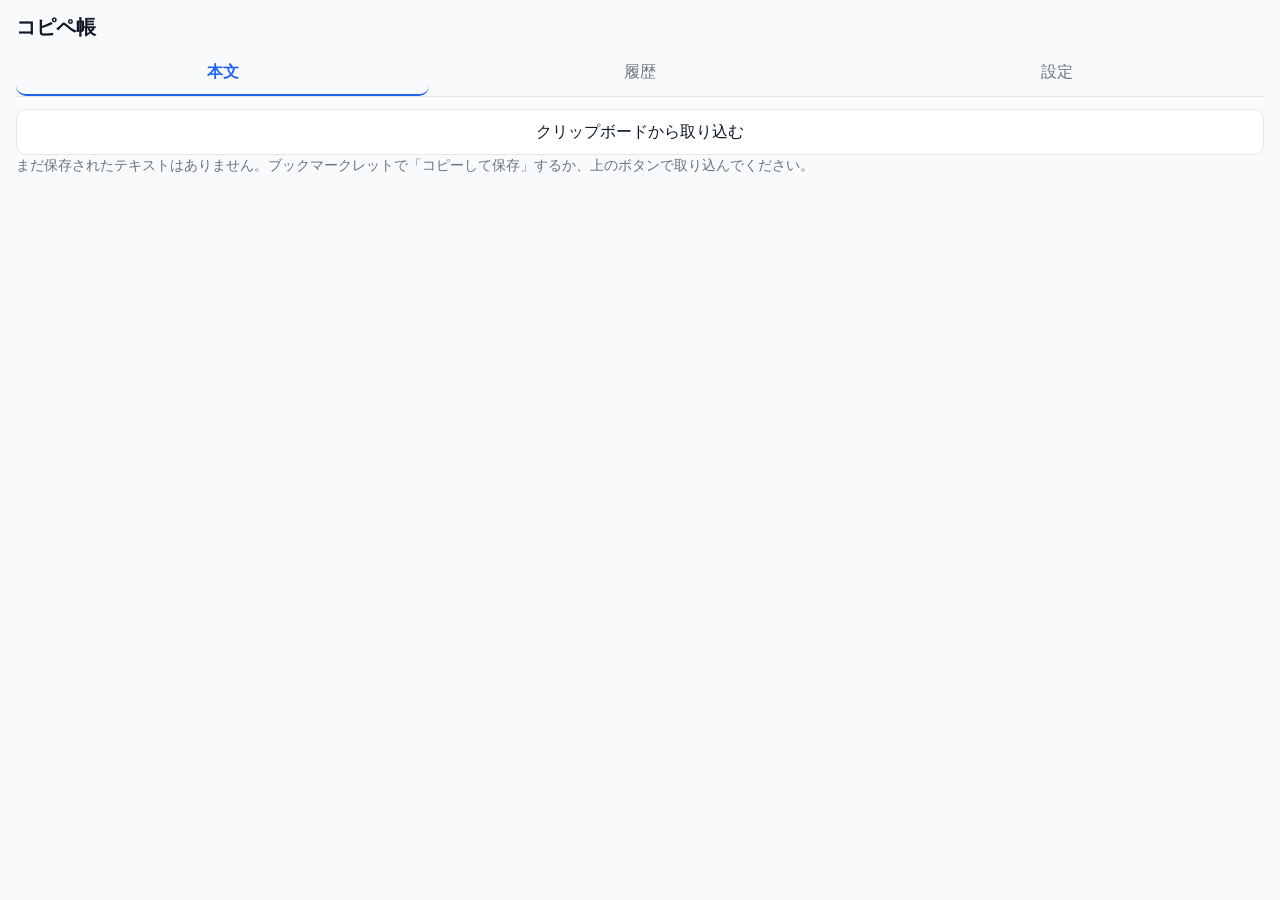
<file: index.html>
<!doctype html>
<html lang="ja">
<head>
<meta charset="utf-8">
<meta name="viewport" content="width=device-width, initial-scale=1, viewport-fit=cover">
<title>コピペ帳</title>
<link rel="stylesheet" href="style.css">
</head>
<body>
<header>
  <h1>コピペ帳</h1>
  <nav>
    <button type="button" data-tab="detail" class="active">本文</button>
    <button type="button" data-tab="history">履歴</button>
    <button type="button" data-tab="settings">設定</button>
  </nav>
</header>

<main>
  <section id="tab-detail">
    <button type="button" id="paste-in" class="wide">クリップボードから取り込む</button>
    <div id="empty" class="note">まだ保存されたテキストはありません。ブックマークレットで「コピーして保存」するか、上のボタンで取り込んでください。</div>
    <div id="detail" hidden>
      <div class="meta"><span id="meta-date"></span> <a id="meta-src" target="_blank" rel="noopener"></a></div>
      <textarea id="text" spellcheck="false"></textarea>
      <div class="row">
        <button type="button" id="select-all">全文選択</button>
        <button type="button" id="copy-all" class="primary">全文コピー</button>
        <button type="button" id="delete-one" class="danger">削除</button>
      </div>
      <h2>送る</h2>
      <p class="note">ボタンを押すと全文をコピーしてからアプリを開きます。本文を受け取れないアプリでは、開いた先で長押し→ペーストしてください。</p>
      <div id="apps" class="grid"></div>
    </div>
    <div id="toast" hidden></div>
  </section>

  <section id="tab-history" hidden>
    <ul id="history"></ul>
    <button type="button" id="clear-all" class="wide danger">履歴をすべて削除</button>
  </section>

  <section id="tab-settings" hidden>
    <h2>ブックマークレットの登録</h2>
    <ol class="steps">
      <li>下の「コードをコピー」を押します。</li>
      <li>このページをブックマークに追加します（共有ボタン →「ブックマークを追加」）。名前は「範囲コピー」などにします。</li>
      <li>ブックマーク一覧でそのブックマークを編集し、アドレス欄を消してコピーしたコードを貼り付けて保存します。</li>
      <li>使うときは、コピーしたいページでブックマークから「範囲コピー」を選びます。Chromeではアドレスバーに「範囲コピー」と入力して候補から選びます。</li>
    </ol>
    <button type="button" id="copy-bm" class="wide primary">コードをコピー</button>
    <textarea id="bm-code" readonly rows="4"></textarea>

    <h2>送り先アプリ</h2>
    <p class="note">URLの <code>{text}</code> が本文に置き換わります。<code>{web}</code> は本文がURLならそのページ、それ以外はGoogle検索です。<code>{chrome}</code> は同じ内容をChromeで開きます。</p>
    <ul id="app-list"></ul>
    <div class="row">
      <input id="new-name" placeholder="表示名">
      <input id="new-url" placeholder="URL（例: mailto:?body={text}）">
    </div>
    <div class="row">
      <button type="button" id="add-app" class="primary">追加</button>
      <button type="button" id="reset-apps">初期設定に戻す</button>
    </div>

    <h2>メモアプリ用ショートカット</h2>
    <p class="note">「メモ」ボタンはショートカットアプリ経由で本文を渡します。ショートカットアプリで新規ショートカットを作り、名前を「メモに追加」、アクションを「メモを作成」（本文に「ショートカットの入力」）にしてください。</p>
  </section>
</main>

<script src="app.js"></script>
</body>
</html>
</file>
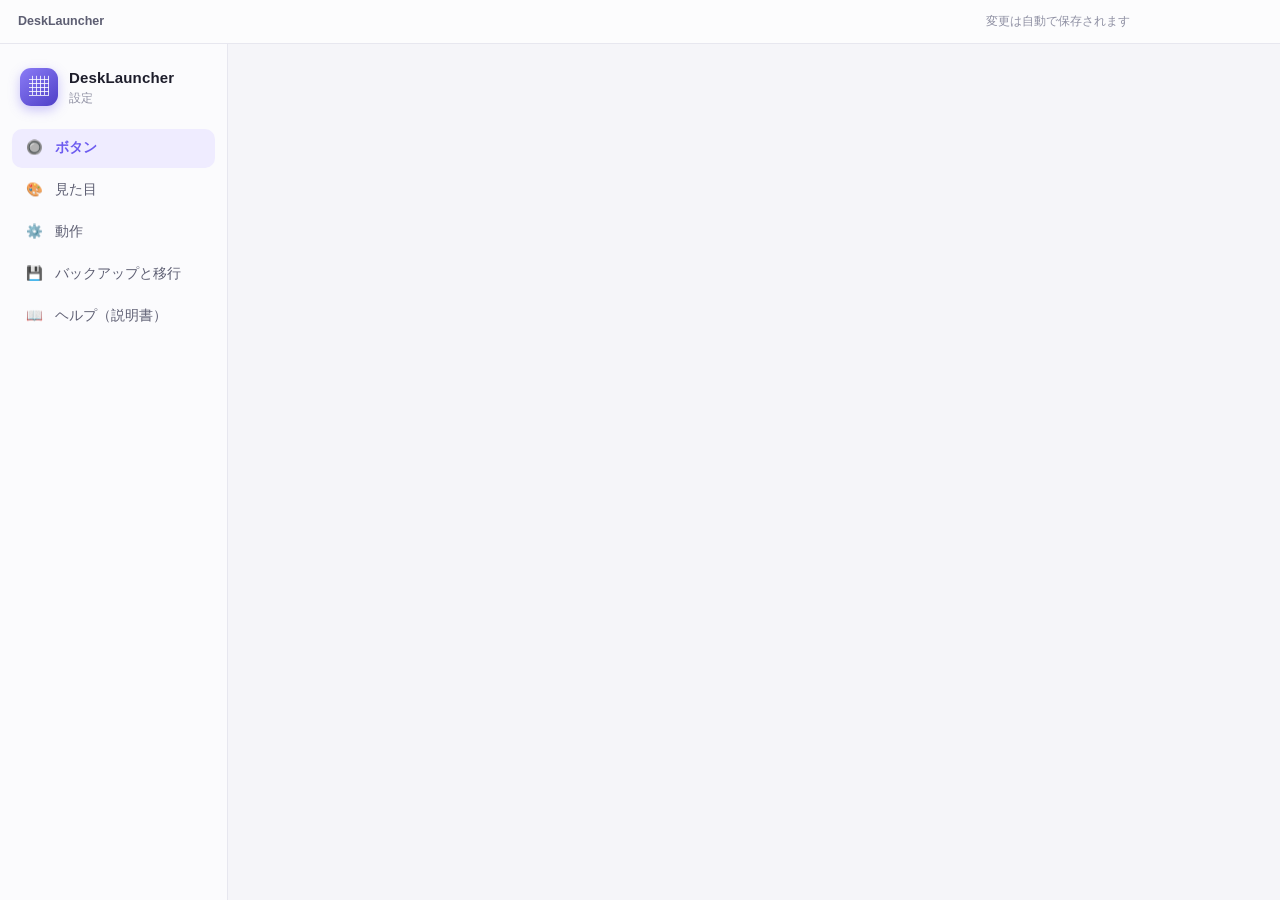
<file: launcher/src/renderer/settings.html>
<!doctype html>
<html lang="ja">
<head>
<meta charset="utf-8">
<meta http-equiv="Content-Security-Policy" content="default-src 'self'; img-src 'self' data:; style-src 'self' 'unsafe-inline'">
<title>DeskLauncher 設定</title>
<link rel="stylesheet" href="panel.css">
<link rel="stylesheet" href="settings.css">
</head>
<body>
<div class="titlebar"><span class="app-name">DeskLauncher</span><span class="saved" id="saved">変更は自動で保存されます</span></div>
<div class="layout">
  <nav class="side">
    <div class="brand">
      <div class="logo">▦</div>
      <div><div class="brand-name">DeskLauncher</div><div class="brand-sub">設定</div></div>
    </div>
    <button class="nav on" data-tab="buttons"><span>🔘</span>ボタン</button>
    <button class="nav" data-tab="look"><span>🎨</span>見た目</button>
    <button class="nav" data-tab="behavior"><span>⚙️</span>動作</button>
    <button class="nav" data-tab="backup"><span>💾</span>バックアップと移行</button>
    <button class="nav" data-tab="help"><span>📖</span>ヘルプ（説明書）</button>
    <div class="side-foot" id="version"></div>
  </nav>
  <main id="main">
    <section class="tab on" id="tab-buttons"></section>
    <section class="tab" id="tab-look"></section>
    <section class="tab" id="tab-behavior"></section>
    <section class="tab" id="tab-backup"></section>
    <section class="tab" id="tab-help"></section>
  </main>
</div>
<div class="modal-back" id="modal"></div>
<div class="snack" id="snack"></div>
<script src="common.js"></script>
<script src="markdown.js"></script>
<script src="settings.js"></script>
</body>
</html>
</file>
<file: style.css>
:root {
  --bg: #f9fafb;
  --fg: #111827;
  --muted: #6b7280;
  --card: #ffffff;
  --line: #e5e7eb;
  --accent: #2563eb;
  --danger: #dc2626;
}
@media (prefers-color-scheme: dark) {
  :root {
    --bg: #111827;
    --fg: #f3f4f6;
    --muted: #9ca3af;
    --card: #1f2937;
    --line: #374151;
    --accent: #3b82f6;
    --danger: #ef4444;
  }
}
* { box-sizing: border-box; }
body {
  margin: 0;
  background: var(--bg);
  color: var(--fg);
  font: 16px/1.5 -apple-system, BlinkMacSystemFont, "Hiragino Sans", sans-serif;
  padding: env(safe-area-inset-top) 16px calc(24px + env(safe-area-inset-bottom));
}
header { position: sticky; top: 0; background: var(--bg); padding-top: 8px; z-index: 1; }
h1 { font-size: 20px; margin: 4px 0 8px; }
h2 { font-size: 16px; margin: 24px 0 8px; }
nav { display: flex; gap: 4px; border-bottom: 1px solid var(--line); }
nav button { flex: 1; border: 0; background: none; color: var(--muted); padding: 10px; font: inherit; border-bottom: 2px solid transparent; }
nav button.active { color: var(--accent); border-bottom-color: var(--accent); font-weight: 600; }
main { padding-top: 12px; }
button, input {
  font: inherit;
  color: var(--fg);
  background: var(--card);
  border: 1px solid var(--line);
  border-radius: 10px;
  padding: 10px 14px;
}
button.primary { background: var(--accent); border-color: var(--accent); color: #fff; font-weight: 600; }
button.danger { color: var(--danger); }
button.wide { width: 100%; }
input { flex: 1; min-width: 0; }
textarea {
  width: 100%;
  font: 15px/1.6 -apple-system, BlinkMacSystemFont, "Hiragino Sans", sans-serif;
  color: var(--fg);
  background: var(--card);
  border: 1px solid var(--line);
  border-radius: 10px;
  padding: 10px;
}
#text { height: 45vh; margin: 8px 0; }
#bm-code { font-family: ui-monospace, monospace; font-size: 12px; margin-top: 8px; }
.row { display: flex; gap: 8px; margin: 8px 0; flex-wrap: wrap; }
.row button { flex: 1; }
.grid { display: grid; grid-template-columns: repeat(3, 1fr); gap: 8px; }
.note { color: var(--muted); font-size: 14px; }
.meta { color: var(--muted); font-size: 13px; margin-top: 12px; word-break: break-all; }
.meta a { color: var(--accent); }
ul { list-style: none; padding: 0; margin: 0; }
#history li {
  background: var(--card);
  border: 1px solid var(--line);
  border-radius: 10px;
  padding: 10px 12px;
  margin-bottom: 8px;
}
#history .date { color: var(--muted); font-size: 12px; }
#history .preview { display: -webkit-box; -webkit-line-clamp: 2; -webkit-box-orient: vertical; overflow: hidden; }
#app-list li { display: flex; gap: 8px; align-items: center; padding: 6px 0; border-bottom: 1px solid var(--line); }
#app-list .name { font-weight: 600; min-width: 5em; }
#app-list .url { flex: 1; min-width: 0; color: var(--muted); font-size: 12px; word-break: break-all; }
#app-list button { padding: 4px 10px; }
.steps { padding-left: 20px; }
.steps li { margin-bottom: 6px; }
#toast {
  position: fixed; left: 50%; bottom: calc(24px + env(safe-area-inset-bottom));
  transform: translateX(-50%);
  background: #111827; color: #fff; padding: 8px 16px; border-radius: 999px; font-size: 14px;
}
</file>
<file: launcher/src/renderer/panel.css>
/* ランチャーのパネル（本体と設定画面のプレビューで共用） */
.dl-panel {
  position: relative;
  display: inline-flex;
  flex-direction: column;
  padding: var(--pad);
  padding-top: calc(var(--pad) * .6);
  border-radius: var(--panel-radius);
  border: var(--border);
  overflow: hidden;
  isolation: isolate;
  font-family: "Segoe UI Variable Text", "Segoe UI", "Yu Gothic UI", "Meiryo UI", "Noto Sans JP", sans-serif;
  color: var(--label);
  user-select: none;
}
.dl-panel::before {
  content: "";
  position: absolute;
  inset: 0;
  background: var(--bg);
  opacity: var(--bg-opacity);
  z-index: -1;
}
.dl-head {
  display: flex;
  align-items: center;
  gap: 6px;
  height: 24px;
  margin-bottom: calc(var(--pad) * .5);
  font-size: 12px;
  font-weight: 600;
  letter-spacing: .02em;
  text-shadow: var(--label-shadow);
}
.dl-head .dl-title { flex: 1; min-width: 0; white-space: nowrap; overflow: hidden; text-overflow: ellipsis; opacity: .9; }
.dl-head button {
  all: unset;
  width: 22px; height: 22px;
  display: grid; place-items: center;
  border-radius: 7px;
  font-size: 13px;
  cursor: pointer;
  opacity: .7;
  transition: background .15s, opacity .15s;
}
.dl-head button:hover { background: var(--btn-bg-hover); opacity: 1; }
.dl-grid {
  display: grid;
  grid-template-columns: repeat(var(--cols), var(--cell));
  grid-auto-rows: auto;
  gap: var(--gap);
}
.dl-slot { min-height: var(--cell); }
.dl-btn {
  position: relative;
  display: flex;
  flex-direction: column;
  align-items: center;
  justify-content: center;
  gap: 5px;
  min-height: var(--cell);
  padding: 8px 4px 7px;
  box-sizing: border-box;
  border-radius: var(--btn-radius);
  background: var(--btn-bg);
  cursor: pointer;
  transition: transform .12s ease, background .15s, box-shadow .2s;
}
.dl-btn:hover { background: var(--btn-bg-hover); transform: translateY(-1px); }
.dl-btn:active, .dl-btn.dl-pressed { transform: scale(.94); }
.dl-btn.dl-done { box-shadow: 0 0 0 2px var(--accent); }
.dl-btn.dl-fail { box-shadow: 0 0 0 2px #ff5d6c; animation: dl-shake .3s; }
@keyframes dl-shake { 25% { translate: -3px 0 } 75% { translate: 3px 0 } }
.dl-ico {
  display: grid;
  place-items: center;
  flex: none;
  line-height: 1;
}
.dl-ico img { width: 100%; height: 100%; object-fit: contain; border-radius: 18%; pointer-events: none; }
.dl-ico-letter { border-radius: 26%; background: var(--accent); color: #fff; font-weight: 700; }
.dl-ico-emoji { font-family: "Segoe UI Emoji", "Apple Color Emoji", "Noto Color Emoji", sans-serif; }
.dl-folder { position: relative; }
.dl-folder::after {
  content: "";
  position: absolute;
  right: -3px; bottom: -3px;
  width: 9px; height: 9px;
  border-radius: 50%;
  background: var(--accent);
  box-shadow: 0 0 0 2px rgba(0,0,0,.18);
}
.dl-lbl {
  max-width: 100%;
  font-size: var(--font);
  line-height: 1.25;
  white-space: nowrap;
  overflow: hidden;
  text-overflow: ellipsis;
  text-shadow: var(--label-shadow);
}
.dl-no-labels .dl-btn { gap: 0; }
.dl-dots {
  display: flex;
  justify-content: center;
  gap: 6px;
  height: 8px;
  margin-top: calc(var(--pad) * .6);
}
.dl-dot {
  width: 6px; height: 6px;
  border-radius: 3px;
  background: var(--label);
  opacity: .3;
  cursor: pointer;
  transition: width .2s, opacity .2s, background .2s;
}
.dl-dot.dl-on { width: 16px; opacity: 1; background: var(--accent); }
</file>
<file: launcher/src/renderer/settings.css>
:root {
  --bg: #f5f5f9;
  --card: #ffffff;
  --ink: #1d1d2b;
  --ink-2: #5d5e72;
  --ink-3: #8f90a3;
  --line: #e7e7ef;
  --line-2: #d9d9e4;
  --accent: #6d5cf0;
  --accent-soft: #efecff;
  --danger: #e0485a;
  --danger-soft: #fdecee;
  --ok: #1f9d6b;
  --radius: 14px;
  --shadow: 0 1px 2px rgba(25, 25, 60, .05), 0 4px 16px rgba(25, 25, 60, .05);
  --font: "Segoe UI Variable Text", "Segoe UI", "Yu Gothic UI", "Meiryo UI", "Noto Sans JP", sans-serif;
}
* { box-sizing: border-box; }
html, body { margin: 0; height: 100%; }
body { background: var(--bg); color: var(--ink); font: 13.5px/1.55 var(--font); overflow: hidden; }
button, input, select, textarea { font: inherit; color: inherit; }

/* ---- タイトルバー・サイドバー ---- */
.titlebar {
  height: 44px;
  display: flex;
  align-items: center;
  gap: 14px;
  padding: 0 150px 0 18px;
  -webkit-app-region: drag;
  border-bottom: 1px solid var(--line);
  background: rgba(255,255,255,.7);
}
.app-name { font-weight: 600; font-size: 12.5px; color: var(--ink-2); }
.saved { margin-left: auto; font-size: 12px; color: var(--ink-3); transition: color .3s; }
.saved.flash { color: var(--ok); }
.layout { display: flex; height: calc(100% - 44px); }
.side {
  width: 228px;
  flex: none;
  padding: 18px 12px;
  display: flex;
  flex-direction: column;
  gap: 3px;
  border-right: 1px solid var(--line);
  background: #fbfbfd;
}
.brand { display: flex; align-items: center; gap: 11px; padding: 4px 8px 18px; }
.logo {
  width: 38px; height: 38px;
  display: grid; place-items: center;
  border-radius: 11px;
  background: linear-gradient(140deg, #8b7cf6, #4e3fc7);
  color: #fff; font-size: 20px;
  box-shadow: 0 4px 12px rgba(109, 92, 240, .35);
}
.brand-name { font-weight: 700; font-size: 15px; letter-spacing: .01em; }
.brand-sub { font-size: 12px; color: var(--ink-3); }
.nav {
  all: unset;
  display: flex; align-items: center; gap: 11px;
  padding: 9px 12px;
  border-radius: 10px;
  color: var(--ink-2);
  font-weight: 500;
  cursor: pointer;
  transition: background .15s, color .15s;
}
.nav span { width: 20px; text-align: center; }
.nav:hover { background: #f0f0f6; color: var(--ink); }
.nav.on { background: var(--accent-soft); color: var(--accent); font-weight: 600; }
.side-foot { margin-top: auto; padding: 8px 12px; font-size: 11.5px; color: var(--ink-3); }

main { flex: 1; min-width: 0; overflow: auto; }
.tab { display: none; padding: 26px 30px 40px; }
.tab.on { display: block; }
.tab h1 { margin: 0 0 4px; font-size: 21px; font-weight: 700; letter-spacing: .01em; }
.tab .lead { margin: 0 0 22px; color: var(--ink-2); }

/* ---- 共通部品 ---- */
.card {
  background: var(--card);
  border: 1px solid var(--line);
  border-radius: var(--radius);
  box-shadow: var(--shadow);
  padding: 18px 20px;
  margin-bottom: 16px;
}
.card h2 { margin: 0 0 4px; font-size: 14.5px; font-weight: 650; }
.card .hint { margin: 0 0 14px; color: var(--ink-3); font-size: 12.5px; }
.row { display: flex; align-items: center; gap: 12px; margin: 10px 0; flex-wrap: wrap; }
.row > label.k { width: 150px; flex: none; color: var(--ink-2); font-size: 13px; }
.row .grow { flex: 1; min-width: 0; }
.field-label { display: block; margin: 12px 0 6px; font-size: 12.5px; font-weight: 600; color: var(--ink-2); }
input[type=text], input[type=number], input[type=url], select, textarea {
  width: 100%;
  padding: 8px 11px;
  border: 1px solid var(--line-2);
  border-radius: 9px;
  background: #fff;
  outline: none;
  transition: border-color .15s, box-shadow .15s;
}
textarea { min-height: 84px; resize: vertical; }
input:focus, select:focus, textarea:focus { border-color: var(--accent); box-shadow: 0 0 0 3px rgba(109, 92, 240, .15); }
input[type=number] { width: 90px; }
input[type=color] {
  width: 38px; height: 30px;
  padding: 2px;
  border: 1px solid var(--line-2);
  border-radius: 8px;
  background: #fff;
  cursor: pointer;
}
input[type=range] { accent-color: var(--accent); width: 220px; }
.val { min-width: 48px; font-variant-numeric: tabular-nums; color: var(--ink-2); font-size: 12.5px; }

.btn {
  display: inline-flex; align-items: center; gap: 6px;
  padding: 7px 14px;
  border: 1px solid var(--line-2);
  border-radius: 9px;
  background: #fff;
  font-weight: 550;
  cursor: pointer;
  white-space: nowrap;
  transition: background .15s, border-color .15s, transform .1s;
}
.btn:hover { background: #f6f6fb; border-color: #c9c9d8; }
.btn:active { transform: scale(.97); }
.btn.primary { background: var(--accent); border-color: var(--accent); color: #fff; }
.btn.primary:hover { background: #5c4be0; }
.btn.danger { color: var(--danger); }
.btn.danger:hover { background: var(--danger-soft); border-color: #f3b9c0; }
.btn.small { padding: 4px 10px; font-size: 12.5px; }
.btn.ghost { border-color: transparent; background: transparent; }
.btn.ghost:hover { background: #efeff6; }
.icon-btn {
  all: unset;
  width: 28px; height: 28px;
  display: grid; place-items: center;
  border-radius: 8px;
  color: var(--ink-3);
  cursor: pointer;
}
.icon-btn:hover { background: #efeff6; color: var(--ink); }
.icon-btn.danger:hover { background: var(--danger-soft); color: var(--danger); }

.seg { display: inline-flex; padding: 3px; gap: 2px; border-radius: 10px; background: #eeeef5; }
.seg button {
  all: unset;
  padding: 5px 13px;
  border-radius: 8px;
  font-size: 12.5px;
  font-weight: 550;
  color: var(--ink-2);
  cursor: pointer;
}
.seg button.on { background: #fff; color: var(--ink); box-shadow: 0 1px 3px rgba(0,0,0,.1); }

.switch { position: relative; display: inline-flex; align-items: center; gap: 10px; cursor: pointer; }
.switch input { position: absolute; opacity: 0; }
.switch .track {
  width: 38px; height: 22px;
  border-radius: 11px;
  background: #d5d5e0;
  position: relative;
  transition: background .2s;
  flex: none;
}
.switch .track::after {
  content: "";
  position: absolute;
  top: 3px; left: 3px;
  width: 16px; height: 16px;
  border-radius: 50%;
  background: #fff;
  box-shadow: 0 1px 2px rgba(0,0,0,.2);
  transition: transform .2s;
}
.switch input:checked + .track { background: var(--accent); }
.switch input:checked + .track::after { transform: translateX(16px); }

.note { padding: 10px 13px; border-radius: 10px; background: #f4f3ff; color: #4a3fb0; font-size: 12.5px; }
.note.warn { background: #fff6e8; color: #8a5300; }
.note.err { background: var(--danger-soft); color: #a3202f; }
.note.ok { background: #e8f7f0; color: #146c49; }

/* ---- ボタン編集 ---- */
.btn-layout { display: grid; grid-template-columns: minmax(330px, 1fr) minmax(380px, 460px); gap: 22px; align-items: start; }
.pages-bar { display: flex; align-items: center; gap: 6px; flex-wrap: wrap; margin-bottom: 12px; }
.chip {
  all: unset;
  padding: 6px 13px;
  border-radius: 999px;
  border: 1px solid var(--line-2);
  background: #fff;
  font-size: 12.5px;
  font-weight: 550;
  color: var(--ink-2);
  cursor: pointer;
}
.chip.on { border-color: var(--accent); background: var(--accent-soft); color: var(--accent); }
.chip.add { border-style: dashed; color: var(--ink-3); }
.crumbs { display: flex; align-items: center; gap: 6px; margin-bottom: 10px; font-size: 13px; color: var(--ink-3); }
.crumbs a { color: var(--accent); cursor: pointer; text-decoration: none; font-weight: 550; }
.crumbs a:hover { text-decoration: underline; }
.page-tools { display: flex; gap: 4px; margin-left: auto; }

.edit-grid-wrap {
  padding: 22px;
  border-radius: 18px;
  background: repeating-conic-gradient(#ececf3 0% 25%, #f6f6fa 0% 50%) 50% / 18px 18px;
  border: 1px solid var(--line);
  display: flex;
  justify-content: center;
}
.edit-grid-wrap .dl-panel { box-shadow: 0 12px 34px rgba(30, 20, 80, .22); }
.edit-grid-wrap .dl-slot {
  border-radius: var(--btn-radius);
  border: 1.5px dashed rgba(255,255,255,.25);
  display: grid; place-items: center;
  font-size: 20px;
  color: var(--label);
  opacity: .5;
  cursor: pointer;
  transition: opacity .15s, background .15s;
}
.edit-grid-wrap .dl-slot::after { content: "+"; }
.edit-grid-wrap .dl-slot:hover { opacity: 1; background: var(--btn-bg); }
.edit-grid-wrap .dl-btn.sel { box-shadow: 0 0 0 2.5px var(--accent), 0 0 0 5px rgba(255,255,255,.55); }
.edit-grid-wrap .drag-over { outline: 2.5px dashed var(--accent); outline-offset: 2px; }
.grid-hint { margin-top: 10px; color: var(--ink-3); font-size: 12px; text-align: center; }

.editor { position: sticky; top: 0; }
.editor .card { padding: 0; overflow: hidden; }
.ed-head { display: flex; align-items: center; gap: 14px; padding: 18px 20px; border-bottom: 1px solid var(--line); }
.ed-preview {
  width: 64px; height: 64px;
  flex: none;
  display: grid; place-items: center;
  border-radius: 16px;
  background: linear-gradient(140deg, #26283a, #3b2d5c);
  color: #fff;
  --accent: #8b7cf6;
}
.ed-head .grow input { font-size: 16px; font-weight: 600; border-color: transparent; padding: 6px 8px; margin-left: -8px; }
.ed-head .grow input:hover { border-color: var(--line-2); }
.ed-body { padding: 4px 20px 18px; max-height: calc(100vh - 230px); overflow: auto; }
.ed-foot { display: flex; gap: 8px; padding: 12px 20px; border-top: 1px solid var(--line); background: #fbfbfd; }
.ed-empty { padding: 50px 26px; text-align: center; color: var(--ink-3); }
.ed-empty .big { font-size: 40px; margin-bottom: 8px; }

.icon-pick { display: flex; gap: 12px; align-items: center; flex-wrap: wrap; }
.emoji-list { display: flex; flex-wrap: wrap; gap: 4px; margin-top: 8px; }
.emoji-list button {
  all: unset;
  width: 32px; height: 32px;
  display: grid; place-items: center;
  border-radius: 8px;
  font-size: 18px;
  cursor: pointer;
}
.emoji-list button:hover { background: #efeff6; }
.emoji-input { width: 70px !important; text-align: center; font-size: 18px; }

.steps { display: flex; flex-direction: column; gap: 10px; margin-top: 6px; }
.step { border: 1px solid var(--line-2); border-radius: 12px; background: #fff; overflow: hidden; }
.step.off { opacity: .55; }
.step-head { display: flex; align-items: center; gap: 8px; padding: 8px 8px 8px 12px; background: #fafafd; border-bottom: 1px solid var(--line); }
.step-num {
  width: 22px; height: 22px;
  display: grid; place-items: center;
  border-radius: 50%;
  background: var(--accent-soft);
  color: var(--accent);
  font-size: 11.5px;
  font-weight: 700;
}
.step-name { flex: 1; font-weight: 600; font-size: 13px; }
.step-body { padding: 4px 14px 14px; }
.step-body .field-label { margin-top: 10px; }
.inline { display: flex; gap: 8px; align-items: center; }
.inline > input, .inline > select { flex: 1; }
.check { display: inline-flex; align-items: center; gap: 6px; margin: 8px 14px 0 0; font-size: 13px; cursor: pointer; }
.check input { accent-color: var(--accent); width: 15px; height: 15px; }
.keycap {
  display: inline-flex; align-items: center; justify-content: center;
  min-width: 30px; padding: 3px 8px;
  border: 1px solid var(--line-2); border-bottom-width: 3px;
  border-radius: 7px;
  background: #fff;
  font-size: 12.5px; font-weight: 600;
}
.keys-view { display: flex; gap: 5px; align-items: center; flex-wrap: wrap; min-height: 34px; }
.recording { border-color: var(--accent) !important; box-shadow: 0 0 0 3px rgba(109, 92, 240, .2) !important; }

.add-step { width: 100%; justify-content: center; border-style: dashed; color: var(--accent); margin-top: 10px; }
.type-grid { display: grid; grid-template-columns: 1fr 1fr; gap: 10px; }
.type-tile {
  all: unset;
  display: flex; gap: 12px; align-items: flex-start;
  padding: 13px 14px;
  border: 1px solid var(--line-2);
  border-radius: 12px;
  cursor: pointer;
  transition: border-color .15s, background .15s;
}
.type-tile:hover { border-color: var(--accent); background: var(--accent-soft); }
.type-tile .ti { font-size: 22px; line-height: 1; }
.type-tile b { display: block; font-size: 13.5px; margin-bottom: 2px; }
.type-tile small { color: var(--ink-3); font-size: 12px; line-height: 1.45; }

/* ---- 見た目 ---- */
.look-layout { display: grid; grid-template-columns: minmax(420px, 1fr) minmax(300px, 420px); gap: 22px; align-items: start; }
.preview-pane { position: sticky; top: 0; }
.preview-stage {
  padding: 30px;
  min-height: 300px;
  border-radius: 18px;
  display: grid; place-items: center;
  background: linear-gradient(135deg, #4a6fa5, #a26fb0 55%, #f0a37a);
  border: 1px solid var(--line);
  overflow: auto;
}
.preview-stage .dl-panel { box-shadow: 0 14px 40px rgba(0,0,0,.28); }
.preview-cap { margin-top: 8px; text-align: center; font-size: 12px; color: var(--ink-3); }
.themes { display: grid; grid-template-columns: repeat(auto-fill, minmax(118px, 1fr)); gap: 10px; }
.theme {
  all: unset;
  border-radius: 12px;
  border: 2px solid transparent;
  overflow: hidden;
  cursor: pointer;
  background: #fff;
  box-shadow: 0 0 0 1px var(--line-2);
}
.theme.on { border-color: var(--accent); box-shadow: none; }
.theme .sw { height: 54px; display: flex; align-items: center; justify-content: center; gap: 5px; }
.theme .sw i { width: 14px; height: 14px; border-radius: 4px; }
.theme .nm { padding: 6px 10px; font-size: 12px; font-weight: 600; }
.count-badge { padding: 3px 10px; border-radius: 999px; background: var(--accent-soft); color: var(--accent); font-size: 12px; font-weight: 600; }

/* ---- 動作 ---- */
.z-options { display: grid; grid-template-columns: repeat(3, 1fr); gap: 12px; }
.z-opt {
  all: unset;
  padding: 16px;
  border: 1.5px solid var(--line-2);
  border-radius: 14px;
  cursor: pointer;
  transition: border-color .15s, background .15s;
}
.z-opt:hover { border-color: #bdb5f7; }
.z-opt.on { border-color: var(--accent); background: var(--accent-soft); }
.z-opt .zi { height: 64px; position: relative; margin-bottom: 12px; }
.z-opt .zi i { position: absolute; border-radius: 6px; }
.z-opt b { display: block; margin-bottom: 3px; }
.z-opt small { color: var(--ink-2); font-size: 12px; line-height: 1.5; }
.hotkey-box {
  min-width: 260px;
  padding: 9px 12px;
  border: 1px solid var(--line-2);
  border-radius: 10px;
  background: #fff;
  cursor: pointer;
  display: flex; gap: 6px; align-items: center;
  outline: none;
}
.hotkey-box .ph { color: var(--ink-3); }

/* ---- バックアップ ---- */
.backup-grid { display: grid; grid-template-columns: 1fr 1fr; gap: 16px; }
.steps-guide { margin: 0; padding-left: 20px; color: var(--ink-2); }
.steps-guide li { margin: 4px 0; }
.missing { margin: 8px 0 0; padding-left: 18px; font-size: 12.5px; }
code { padding: 1px 6px; border-radius: 5px; background: #f0f0f6; font-size: 12px; font-family: Consolas, monospace; }

/* ---- モーダル・通知 ---- */
.modal-back {
  position: fixed; inset: 0;
  display: none; place-items: center;
  background: rgba(20, 18, 40, .35);
  backdrop-filter: blur(3px);
  z-index: 50;
}
.modal-back.on { display: grid; }
.modal { width: min(620px, calc(100vw - 40px)); background: #fff; border-radius: 18px; padding: 22px; box-shadow: 0 20px 60px rgba(0,0,0,.25); }
.modal h3 { margin: 0 0 4px; font-size: 16px; }
.modal p { margin: 0 0 16px; color: var(--ink-2); font-size: 12.5px; }
.modal .actions { display: flex; justify-content: flex-end; gap: 8px; margin-top: 18px; }
.snack {
  position: fixed;
  left: 50%; bottom: 22px;
  transform: translate(-50%, 20px);
  padding: 10px 18px;
  border-radius: 12px;
  background: #22222f;
  color: #fff;
  font-size: 13px;
  opacity: 0;
  pointer-events: none;
  transition: opacity .2s, transform .2s;
  z-index: 60;
  max-width: 70vw;
}
.snack.on { opacity: 1; transform: translate(-50%, 0); }
.snack.err { background: #b3263a; }

@media (max-width: 1100px) {
  .btn-layout, .look-layout { grid-template-columns: 1fr; }
  .editor, .preview-pane { position: static; }
  .ed-body { max-height: none; }
}
.step .hotkey-box { min-width: 0; flex: 1; }

/* ---- ヘルプ（説明書） ---- */
.doc-layout { display: grid; grid-template-columns: minmax(0, 1fr) 210px; gap: 22px; align-items: start; }
.doc-card { padding: 28px 34px; }
.doc-toc { position: sticky; top: 0; display: flex; flex-direction: column; gap: 2px; padding: 4px 0; }
.doc-toc-title { font-size: 12px; font-weight: 700; color: var(--ink-3); padding: 0 10px 6px; letter-spacing: .04em; }
.doc-toc a { padding: 6px 10px; border-radius: 8px; color: var(--ink-2); font-size: 12.5px; cursor: pointer; }
.doc-toc a:hover { background: #efeff6; color: var(--accent); }
.doc { line-height: 1.75; color: var(--ink); }
.doc h1 { font-size: 22px; margin: 0 0 12px; }
.doc h2 { font-size: 17px; margin: 30px 0 10px; padding-bottom: 6px; border-bottom: 2px solid var(--accent-soft); }
.doc h3 { font-size: 14.5px; margin: 22px 0 8px; color: var(--accent); }
.doc h4 { font-size: 13.5px; margin: 16px 0 6px; }
.doc p { margin: 8px 0; }
.doc ul, .doc ol { margin: 8px 0; padding-left: 22px; }
.doc li { margin: 3px 0; }
.doc hr { border: none; border-top: 1px solid var(--line); margin: 26px 0; }
.doc blockquote { margin: 12px 0; padding: 10px 14px; border-left: 3px solid var(--accent); border-radius: 0 10px 10px 0; background: #f4f3ff; color: #3f3596; font-size: 13px; }
.doc table { width: 100%; border-collapse: collapse; margin: 12px 0; font-size: 13px; }
.doc th, .doc td { padding: 8px 11px; border: 1px solid var(--line); text-align: left; vertical-align: top; }
.doc th { background: #f7f7fb; font-weight: 650; white-space: nowrap; }
.doc strong { color: var(--accent); }
@media (max-width: 1100px) { .doc-layout { grid-template-columns: 1fr; } .doc-toc { display: none; } }
</file>
